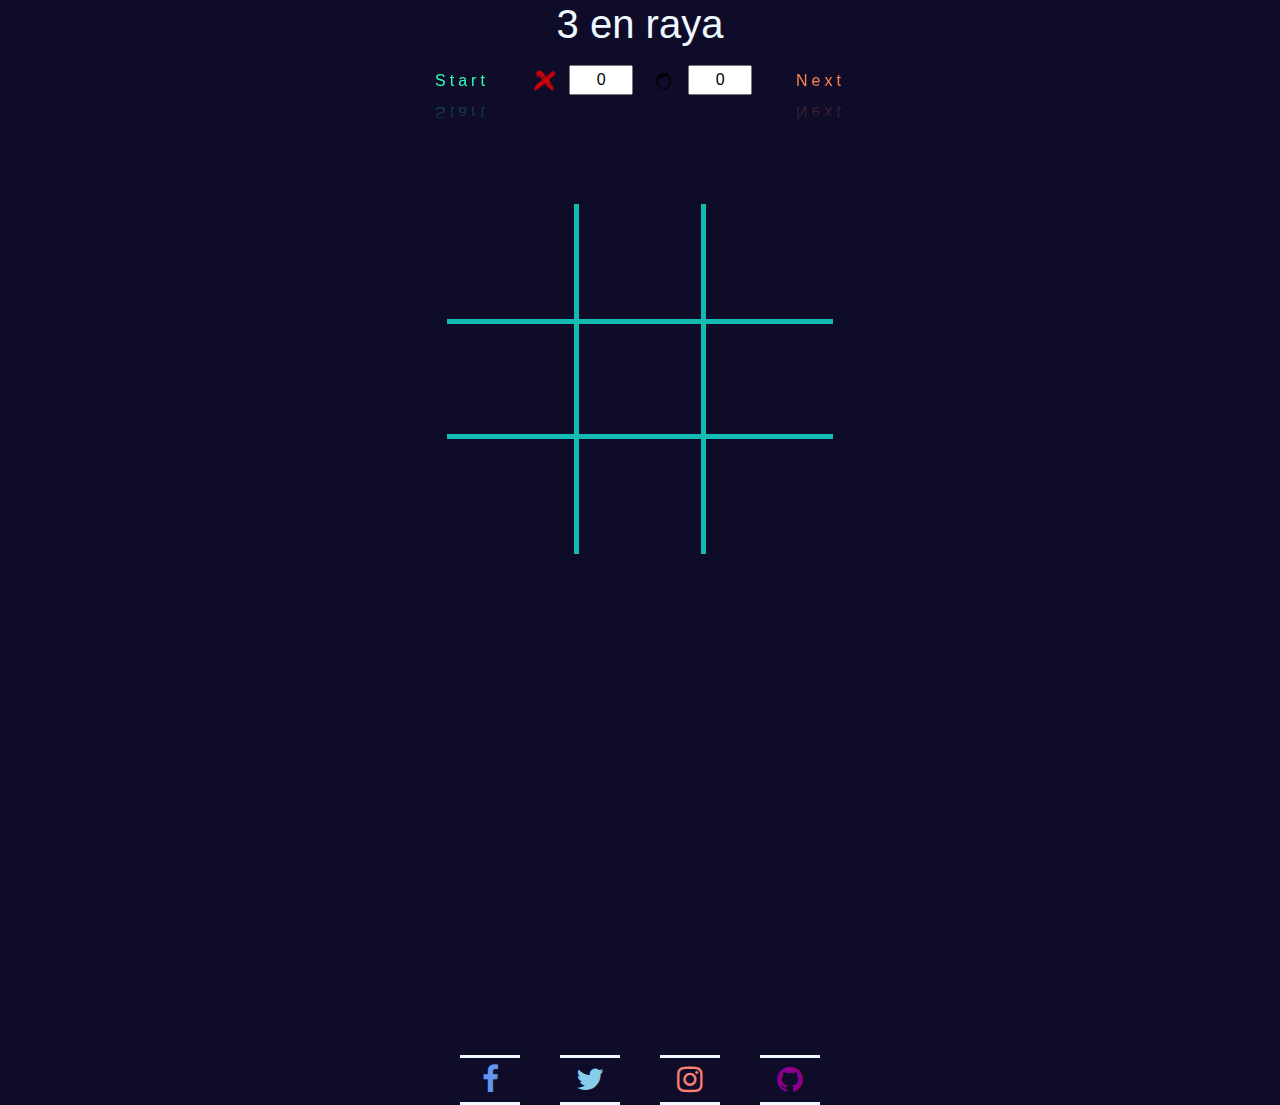
<file: game.html>
<!DOCTYPE html>
<html lang="en">
<head>
    <meta charset="UTF-8">
    <meta name="viewport" content="width=device-width, initial-scale=1.0">
    <link rel="shortcut icon" href="img/ray.png">
    <title>Game</title>
    <script src="https://ajax.googleapis.com/ajax/libs/jquery/3.4.1/jquery.min.js"></script>
    
    <!-- <script src="https://ajax.googleapis.com/ajax/libs/jquery/3.3.1/jquery.min.js"></script> -->

    <link rel="stylesheet" href="https://stackpath.bootstrapcdn.com/bootstrap/4.4.1/css/bootstrap.min.css" integrity="sha384-Vkoo8x4CGsO3+Hhxv8T/Q5PaXtkKtu6ug5TOeNV6gBiFeWPGFN9MuhOf23Q9Ifjh" crossorigin="anonymous">

    <script src="https://stackpath.bootstrapcdn.com/bootstrap/4.4.1/js/bootstrap.min.js" integrity="sha384-wfSDF2E50Y2D1uUdj0O3uMBJnjuUD4Ih7YwaYd1iqfktj0Uod8GCExl3Og8ifwB6" crossorigin="anonymous"></script>
     <!-- endbootstrap -->
     

    <link rel="stylesheet" href="https://cdnjs.cloudflare.com/ajax/libs/font-awesome/4.7.0/css/font-awesome.min.css">
    <link rel="stylesheet" href="https://fonts.googleapis.com/css?family=Roboto+Slab">
    <link rel="stylesheet" href="css/game.css">
    
   
    
</head>


<body>

          <script type="text/javascript">

            $(document).ready(function(){

                
        function trunc (x, posiciones = 0) {
        var s = x.toString()
        var l = s.length
        var decimalLength = s.indexOf('.') + 1
        var numStr = s.substr(0, decimalLength + posiciones)
        return Number(numStr)

       
       
        var jugador;

        
        var x;
        var y;

        // fila 1
        var th1;
        var th2;
        var th3;

        // fila 2
        var th4;
        var th5;
        var th6;

        // fila 3
        var th7;
        var th8;
        var th9;

        // col 1
        var c1;
        var c4;
        var c7;

        // col 2
        var c2;
        var c5;
        var c8;

        // col 3
        var c3;
        var c6;
        var c9;

        // cross 1
        var cr1;
        var cr5;
        var cr9;

        // cross 2
        var cr3;
        // var cr5;
        var cr7;





        }

        $("#start").click(function() {
          jugador = 1;
          console.log(jugador);
          $("#start").attr("disabled","disabled");
          });


        $("#prox").click(function(){
          empate();
      });

          //  setTimeout(
          function proximo() { 

              
              console.clear();
              jugador = 1;
              console.log(jugador);

              $('.btn-outline-danger').addClass('btn-a');
              $('.btn-outline-danger').attr('src','img/azul4.png');
              $('.btn-outline-danger').attr('disabled',false);
              $('.btn-outline-danger').removeClass('btn-outline-danger');

              $('.btn-outline-light').addClass('btn-a');
              $('.btn-outline-light').attr('src','img/azul4.png');
              $('.btn-outline-light').attr('disabled',false);
              $('.btn-outline-light').removeClass('btn-outline-light');

          };

           function proximo() { 

              
              console.clear();
              jugador = 1;
              console.log(jugador);

              $('.btn-outline-danger').addClass('btn-a');
              $('.btn-outline-danger').attr('src','img/azul4.png');
              $('.btn-outline-danger').attr('disabled',false);
              $('.btn-outline-danger').removeClass('btn-outline-danger');

              $('.btn-outline-light').addClass('btn-a');
              $('.btn-outline-light').attr('src','img/azul4.png');
              $('.btn-outline-light').attr('disabled',false);
              $('.btn-outline-light').removeClass('btn-outline-light');

              

          };
          //  , 3000);

          function empate() { 
              
              console.clear();
              jugador = 1;
              console.log(jugador);

              $('.btn-outline-danger').addClass('btn-a');
              $('.btn-outline-danger').attr('src','img/azul4.png');
              $('.btn-outline-danger').attr('disabled',false);
              $('.btn-outline-danger').removeClass('btn-outline-danger');

              $('.btn-outline-light').addClass('btn-a');
              $('.btn-outline-light').attr('src','img/azul4.png');
              $('.btn-outline-light').attr('disabled',false);
              $('.btn-outline-light').removeClass('btn-outline-light');

              document.getElementById("mensaje").innerHTML = '<div class="alert alert-warning alert-dismissible fade show" role="alert">Nobody <strong>Win!</strong><button type="button" class="close" data-dismiss="alert" aria-label="Close"><span aria-hidden="true">&times;</span></button></div>';

              };



          $("#b1").click(function() {

            if(jugador == 1)
            {
              $("#b1").attr('src','img/x.png');
              $("#b1").addClass('btn-outline-danger');
              $("#b1").attr('disabled','disabled');
              jugador = 2;
              console.log(jugador);
              fila1();
              col1();
              cross1();
            }
            else
            {
              $("#b1").attr('src','img/o.png');
              $("#b1").addClass('btn-outline-light');
              $("#b1").attr('disabled','disabled');
              jugador = 1;
              console.log(jugador);
              fila1();
              col1();
              cross1();
            }

          });

          $("#b2").click(function() {
            
            if(jugador == 1)
            {
              $("#b2").attr('src','img/x.png');
              $("#b2").addClass('btn-outline-danger');
              $("#b2").attr('disabled','disabled');
              jugador = 2;
              console.log(jugador);
              fila1();
              col2();
            }
            else
            {
              $("#b2").attr('src','img/o.png');
              $("#b2").addClass('btn-outline-light');
              $("#b2").attr('disabled','disabled');
              jugador = 1;
              console.log(jugador);
              fila1();
              col2();
            }

          });

          $("#b3").click(function() {
            
            if(jugador == 1)
            {
              $("#b3").attr('src','img/x.png');
              $("#b3").addClass('btn-outline-danger');
              $("#b3").attr('disabled','disabled');
              jugador = 2;
              console.log(jugador);
              fila1();
              col3();
              cross2();
            }
            else
            {
              $("#b3").attr('src','img/o.png');
              $("#b3").addClass('btn-outline-light');
              $("#b3").attr('disabled','disabled');
              jugador = 1;
              console.log(jugador);
              fila1();  
              col3(); 
              cross2();
            }

          });

          $("#b4").click(function() {
            
            if(jugador == 1)
            {
              $("#b4").attr('src','img/x.png');
              $("#b4").addClass('btn-outline-danger');
              $("#b4").attr('disabled','disabled');
              jugador = 2;
              console.log(jugador);
              fila2();
              col1();
            }
            else
            {
              $("#b4").attr('src','img/o.png');
              $("#b4").addClass('btn-outline-light');
              $("#b4").attr('disabled','disabled');
              jugador = 1;
              console.log(jugador);
              fila2();
              col1();
            }

          });

          $("#b5").click(function() {
            
            if(jugador == 1)
            {
              $("#b5").attr('src','img/x.png');
              $("#b5").addClass('btn-outline-danger');
              $("#b5").attr('disabled','disabled');
              jugador = 2;
              console.log(jugador);
              fila2();
              col2();
              cross1();
              cross2();
            }
            else
            {
              $("#b5").attr('src','img/o.png');
              $("#b5").addClass('btn-outline-light');
              $("#b5").attr('disabled','disabled');
              jugador = 1;
              console.log(jugador);
              fila2();
              col2();
              cross1();
              cross2();
            }

          });

          $("#b6").click(function() {
            
            if(jugador == 1)
            {
              $("#b6").attr('src','img/x.png');
              $("#b6").addClass('btn-outline-danger');
              $("#b6").attr('disabled','disabled');
              jugador = 2;
              console.log(jugador);
              fila2();
              col3();
            }
            else
            {
              $("#b6").attr('src','img/o.png');
              $("#b6").addClass('btn-outline-light');
              $("#b6").attr('disabled','disabled');
              jugador = 1;
              console.log(jugador);
              fila2();
              col3();
            }

          });

          $("#b7").click(function() {
            
            if(jugador == 1)
            {
              $("#b7").attr('src','img/x.png');
              $("#b7").addClass('btn-outline-danger');
              $("#b7").attr('disabled','disabled');
              jugador = 2;
              console.log(jugador);
              fila3();
              col1();
              cross2();
            }
            else
            {
              $("#b7").attr('src','img/o.png');
              $("#b7").addClass('btn-outline-light');
              $("#b7").attr('disabled','disabled');
              jugador = 1;
              console.log(jugador);
              fila3();
              col1();
              cross2();
            }

          });

          $("#b8").click(function() {
            
            if(jugador == 1)
            {
              $("#b8").attr('src','img/x.png');
              $("#b8").addClass('btn-outline-danger');
              $("#b8").attr('disabled','disabled');
              jugador = 2;
              console.log(jugador);
              fila3();
              col2();
            }
            else
            {
              $("#b8").attr('src','img/o.png');
              $("#b8").addClass('btn-outline-light');
              $("#b8").attr('disabled','disabled');
              jugador = 1;
              console.log(jugador);
              fila3();
              col2();
            }

          });

          $("#b9").click(function() {
            
            if(jugador == 1)
            {
              $("#b9").attr('src','img/x.png');
              $("#b9").addClass('btn-outline-danger');
              $("#b9").attr('disabled','disabled');
              jugador = 2;
              console.log(jugador);
              fila3();
              col3();
              cross1();
            }
            else
            {
              $("#b9").attr('src','img/o.png');
              $("#b9").addClass('btn-outline-light');
              $("#b9").attr('disabled','disabled');
              jugador = 1;
              console.log(jugador);
              fila3();
              col3();
              cross1();
            }

          });


          function fila1(){

            var score1;
            score1 = parseInt($('#scorej1').val());

            var score2;
            score2 = parseInt($('#scorej2').val());

            
            if($("#b1").hasClass('btn-outline-danger') 
            && $("#b2").hasClass('btn-outline-danger') 
            && $("#b3").hasClass('btn-outline-danger'))
            {
              score1 = score1 +1;
              $("#scorej1").val(score1);
              jugador = 1;
              document.getElementById("mensaje").innerHTML = '<div class="alert alert-warning alert-dismissible fade show" role="alert">Player One <strong>Win!</strong><button type="button" class="close" data-dismiss="alert" aria-label="Close"><span aria-hidden="true">&times;</span></button></div>';
              proximo();
              win();
              
            }

           else if($("#b1").hasClass('btn-outline-light') 
            && $("#b2").hasClass('btn-outline-light') 
            && $("#b3").hasClass('btn-outline-light'))
            {
              score2 = score2 + 1;
              $("#scorej2").val(score2);
              jugador = 1;
              document.getElementById("mensaje").innerHTML = '<div class="alert alert-warning alert-dismissible fade show" role="alert">Player Two <strong>Win!</strong><button type="button" class="close" data-dismiss="alert" aria-label="Close"><span aria-hidden="true">&times;</span></button></div>';
              proximo();
              win();
            }

          }

          function fila2(){
          
            var score1;
            score1 = parseInt($('#scorej1').val());

            var score2;
            score2 = parseInt($('#scorej2').val());

          
          if($("#b4").hasClass('btn-outline-danger') 
          && $("#b5").hasClass('btn-outline-danger') 
          && $("#b6").hasClass('btn-outline-danger'))
          {
            score1 = score1 +1;
              $("#scorej1").val(score1);
              jugador = 1;
              document.getElementById("mensaje").innerHTML = '<div class="alert alert-warning alert-dismissible fade show" role="alert">Player One <strong>Win!</strong><button type="button" class="close" data-dismiss="alert" aria-label="Close"><span aria-hidden="true">&times;</span></button></div>';
              proximo();
              win();
          }
          else if($("#b4").hasClass('btn-outline-light') 
          && $("#b5").hasClass('btn-outline-light') 
          && $("#b6").hasClass('btn-outline-light'))
          {
            score2 = score2 + 1;
              $("#scorej2").val(score2);
              jugador = 1;
              document.getElementById("mensaje").innerHTML = '<div class="alert alert-warning alert-dismissible fade show" role="alert">Player Two <strong>Win!</strong><button type="button" class="close" data-dismiss="alert" aria-label="Close"><span aria-hidden="true">&times;</span></button></div>';
              proximo();
              win();
          }

        }

        function fila3(){
          
          var score1;
            score1 = parseInt($('#scorej1').val());

            var score2;
            score2 = parseInt($('#scorej2').val());

          
          if($("#b7").hasClass('btn-outline-danger') 
          && $("#b8").hasClass('btn-outline-danger') 
          && $("#b9").hasClass('btn-outline-danger'))
          {
            score1 = score1 +1;
              $("#scorej1").val(score1);
              jugador = 1;
              document.getElementById("mensaje").innerHTML = '<div class="alert alert-warning alert-dismissible fade show" role="alert">Player One <strong>Win!</strong><button type="button" class="close" data-dismiss="alert" aria-label="Close"><span aria-hidden="true">&times;</span></button></div>';
              proximo();
              win();
 
          }
          else if($("#b7").hasClass('btn-outline-light') 
          && $("#b8").hasClass('btn-outline-light') 
          && $("#b9").hasClass('btn-outline-light'))
          {
            score2 = score2 + 1;
              $("#scorej2").val(score2);
              jugador = 1;
              document.getElementById("mensaje").innerHTML = '<div class="alert alert-warning alert-dismissible fade show" role="alert">Player Two <strong>Win!</strong><button type="button" class="close" data-dismiss="alert" aria-label="Close"><span aria-hidden="true">&times;</span></button></div>';
              proximo();
              win();
          }

        }

        function col1(){
          
          var score1;
            score1 = parseInt($('#scorej1').val());

            var score2;
            score2 = parseInt($('#scorej2').val());
          
          if($("#b1").hasClass('btn-outline-danger') 
          && $("#b4").hasClass('btn-outline-danger') 
          && $("#b7").hasClass('btn-outline-danger'))
          {
            score1 = score1 +1;
              $("#scorej1").val(score1);
              jugador = 1;
              document.getElementById("mensaje").innerHTML = '<div class="alert alert-warning alert-dismissible fade show" role="alert">Player One <strong>Win!</strong><button type="button" class="close" data-dismiss="alert" aria-label="Close"><span aria-hidden="true">&times;</span></button></div>';
              proximo();
              win();
          }
          else if($("#b1").hasClass('btn-outline-light') 
          && $("#b4").hasClass('btn-outline-light') 
          && $("#b7").hasClass('btn-outline-light'))
          {
            score2 = score2 + 1;
              $("#scorej2").val(score2);
              jugador = 1;
              document.getElementById("mensaje").innerHTML = '<div class="alert alert-warning alert-dismissible fade show" role="alert">Player Two <strong>Win!</strong><button type="button" class="close" data-dismiss="alert" aria-label="Close"><span aria-hidden="true">&times;</span></button></div>';
              proximo();
              win();
          }

        }

        function col2(){
          
          var score1;
            score1 = parseInt($('#scorej1').val());

            var score2;
            score2 = parseInt($('#scorej2').val());
          
          if($("#b2").hasClass('btn-outline-danger') 
          && $("#b5").hasClass('btn-outline-danger') 
          && $("#b8").hasClass('btn-outline-danger'))
          {
            score1 = score1 +1;
              $("#scorej1").val(score1);
              jugador = 1;
              document.getElementById("mensaje").innerHTML = '<div class="alert alert-warning alert-dismissible fade show" role="alert">Player One <strong>Win!</strong><button type="button" class="close" data-dismiss="alert" aria-label="Close"><span aria-hidden="true">&times;</span></button></div>';
              proximo();
              win();
          }
          else if($("#b2").hasClass('btn-outline-light') 
          && $("#b5").hasClass('btn-outline-light') 
          && $("#b8").hasClass('btn-outline-light'))
          {
            score2 = score2 + 1;
              $("#scorej2").val(score2);
              jugador = 1;
              document.getElementById("mensaje").innerHTML = '<div class="alert alert-warning alert-dismissible fade show" role="alert">Player Two <strong>Win!</strong><button type="button" class="close" data-dismiss="alert" aria-label="Close"><span aria-hidden="true">&times;</span></button></div>';
              proximo();
              win();
          }

        }

        function col3(){
          
          var score1;
            score1 = parseInt($('#scorej1').val());

            var score2;
            score2 = parseInt($('#scorej2').val());

          if($("#b3").hasClass('btn-outline-danger') 
          && $("#b6").hasClass('btn-outline-danger') 
          && $("#b9").hasClass('btn-outline-danger'))
          {
            score1 = score1 +1;
              $("#scorej1").val(score1);
              jugador = 1;
              document.getElementById("mensaje").innerHTML = '<div class="alert alert-warning alert-dismissible fade show" role="alert">Player One <strong>Win!</strong><button type="button" class="close" data-dismiss="alert" aria-label="Close"><span aria-hidden="true">&times;</span></button></div>';
              proximo();
              win();
          }
          else if($("#b3").hasClass('btn-outline-light') 
          && $("#b6").hasClass('btn-outline-light') 
          && $("#b9").hasClass('btn-outline-light'))
          {
            score2 = score2 + 1;
              $("#scorej2").val(score2);
              jugador = 1;
              document.getElementById("mensaje").innerHTML = '<div class="alert alert-warning alert-dismissible fade show" role="alert">Player Two <strong>Win!</strong><button type="button" class="close" data-dismiss="alert" aria-label="Close"><span aria-hidden="true">&times;</span></button></div>';
              proximo();
              win();
          }

        }

        function cross1(){
          
          var score1;
            score1 = parseInt($('#scorej1').val());

            var score2;
            score2 = parseInt($('#scorej2').val());
          
          if($("#b1").hasClass('btn-outline-danger') 
          && $("#b5").hasClass('btn-outline-danger') 
          && $("#b9").hasClass('btn-outline-danger'))
          {
            score1 = score1 +1;
              $("#scorej1").val(score1);
              jugador = 1;
              document.getElementById("mensaje").innerHTML = '<div class="alert alert-warning alert-dismissible fade show" role="alert">Player One <strong>Win!</strong><button type="button" class="close" data-dismiss="alert" aria-label="Close"><span aria-hidden="true">&times;</span></button></div>';
              proximo();
              win();
          }
          else if($("#b1").hasClass('btn-outline-light') 
          && $("#b5").hasClass('btn-outline-light') 
          && $("#b9").hasClass('btn-outline-light'))
          {
            score2 = score2 + 1;
              $("#scorej2").val(score2);
              jugador = 1;
              document.getElementById("mensaje").innerHTML = '<div class="alert alert-warning alert-dismissible fade show" role="alert">Player Two <strong>Win!</strong><button type="button" class="close" data-dismiss="alert" aria-label="Close"><span aria-hidden="true">&times;</span></button></div>';
              proximo();
              win();
          }

        }

        function cross2(){
          
          var score1;
            score1 = parseInt($('#scorej1').val());

            var score2;
            score2 = parseInt($('#scorej2').val());
          
          if($("#b3").hasClass('btn-outline-danger') 
          && $("#b5").hasClass('btn-outline-danger') 
          && $("#b7").hasClass('btn-outline-danger'))
          {
            score1 = score1 +1;
              $("#scorej1").val(score1);
              jugador = 1;
              document.getElementById("mensaje").innerHTML = '<div class="alert alert-warning alert-dismissible fade show" role="alert">Player One <strong>Win!</strong><button type="button" class="close" data-dismiss="alert" aria-label="Close"><span aria-hidden="true">&times;</span></button></div>';
              proximo ();
              win();
          }
          else if($("#b3").hasClass('btn-outline-light') 
          && $("#b5").hasClass('btn-outline-light') 
          && $("#b7").hasClass('btn-outline-light'))
          {
            score2 = score2 + 1;
              $("#scorej2").val(score2);
              jugador = 1;
              document.getElementById("mensaje").innerHTML = '<div class="alert alert-warning alert-dismissible fade show" role="alert">Player Two <strong>Win!</strong><button type="button" class="close" data-dismiss="alert" aria-label="Close"><span aria-hidden="true">&times;</span></button></div>';
              proximo();
              win();
          }

        }

        function win(){

          var score1;
            score1 = parseInt($('#scorej1').val());

            var score2;
            score2 = parseInt($('#scorej2').val());

          if(score1 == 5)
          {
            document.getElementById("mensaje").innerHTML = '<div class="alert alert-warning alert-dismissible fade show" role="alert">Player One <strong>won the game!</strong><button type="button" class="close" data-dismiss="alert" aria-label="Close"><span aria-hidden="true">&times;</span></button></div>';
            var scorej1 =  document.getElementById('scorej1');
            scorej1.className = "win";
            setTimeout('document.location.reload()',1000);
          }
          else if(score2 == 5)
          {
            document.getElementById("mensaje").innerHTML = '<div class="alert alert-warning alert-dismissible fade show" role="alert">Player Two <strong>won the game!</strong><button type="button" class="close" data-dismiss="alert" aria-label="Close"><span aria-hidden="true">&times;</span></button></div>';
            var scorej1 =  document.getElementById('scorej2');
            scorej1.className = "win";
            setTimeout('document.location.reload()',1000);
          }

        }

          
        });

        </script>

    <div class="panel-heading" align="center">

        <h1>3 en raya</h1> 

        <button class="btn" id="start">
          <span></span>
          <span></span>
          <span></span>
          <span></span>
           Start
        </button>

        &nbsp;&nbsp;

        <label id="x"><img src='img/x.png'></label>
        &nbsp;
        <input type="text" style="width: 5%; text-align:center;" name="scorej1" id="scorej1" value="0" readonly>

        &nbsp;&nbsp;
        
        <label id="y"><img src='img/o.png'></label>
        &nbsp;
        <input type="text" style="width: 5%; text-align:center;" name="scorej2" id="scorej2" value="0" readonly>

        &nbsp;&nbsp;
        <button class="btn" id="prox">
          <span></span>
          <span></span>
          <span></span>
          <span></span>
          Next
        </button>
        
        <div id="mensaje"></div>
        <div id="mensaje2"></div>
       
 

    </div>

    <div class="gato">

      <table>
          <tbody>
         <tr>
            <th id="i1">
            <input id="b1" type="image" class="btn a" src="img/azul4.png" alt="">
            </th>
            <th id="i2">
              <input id="b2" type="image" class="btn a" src="img/azul4.png" alt="">
            </th>
            <th id="i3">
              <input id="b3" type="image" class="btn a" src="img/azul4.png" alt="">
            </th>
        </tr>
            <tr>
                <th id="i4">
                  <input id="b4" type="image" class="btn a" src="img/azul4.png" alt="">
                </th>
                <th id="i5">
                  <input id="b5" type="image" class="btn a" src="img/azul4.png" alt="">
                </th>
                <th id="i6">
                  <input id="b6" type="image" class="btn a" src="img/azul4.png" alt=""> 
                </th>
            </tr>
                <tr>
                    <th id="i7">
                      <input id="b7" type="image" class="btn a" src="img/azul4.png" alt="">
                    </th>
                    <th id="i8">
                      <input id="b8" type="image" class="btn a" src="img/azul4.png" alt="">
                    </th>
                    <th id="i9">
                      <input id="b9" type="image" class="btn a" src="img/azul4.png" alt="">
                    </th>
                </tr>
            </tbody>
       </table>
      
      

    </div> 



       <div class="links">

    <ul>
        <li>
          <a class="facebook" href="#">
            <span></span>
            <span></span>
            <span></span>
            <span></span>
            <i class="fa fa-facebook" aria-hidden="true"></i>
          </a>
        </li>
        <li>
          <a class="twitter" href="#">
            <span></span>
            <span></span>
            <span></span>
            <span></span>
            <i class="fa fa-twitter" aria-hidden="true"></i>
          </a>
        </li>
        <li>
          <a class="instagram" href="#">
            <span></span>
            <span></span>
            <span></span>
            <span></span>
            <i class="fa fa-instagram" aria-hidden="true"></i>
          </a>
        </li>
        <li>
          <a class="github" href="#">
            <span></span>
            <span></span>
            <span></span>
            <span></span>
            <i class="fa fa-github" aria-hidden="true"></i>
          </a>
        </li>
      </ul>

    </div>
    
  </body>
</html>
</file>
<file: css/game.css>
body {

  /* display: flex;
  justify-content: center; */

  background: #0f0c29;  /* fallback for old browsers */


}

/* social links */

.fa-facebook
{
  color:cornflowerblue;
}

.fa-instagram
{
  color:salmon;
}

.fa-twitter
{
  color: skyblue;
}

.fa-youtube
{
color: red;
}

.fa-whatsapp
{
  color:springgreen;
}

.fa-github
{
  color:darkmagenta;
}



ul {
  position:absolute;
  top:120%;
  left:50%;
  transform:translate(-50%,-50%);
  margin:0;
  padding:0;
  display:flex;
}
ul li {
  list-style:none;
}
ul li a {
  display:block;
  position:relative;
  width:50px;
  height:50px;
  line-height:50px;
  font-size:30px;
  text-align:center;
  text-decoration:none;
  color:aliceblue;
  margin: 0 20px;
  transition:.5s;
}
ul li a span {
  position:absolute;
  transition: transform .5s;
}
ul li a span:nth-child(1),
ul li a span:nth-child(3){
  width:100%;
  height:3px;
  background:aliceblue;
}
ul li a span:nth-child(1) {
  top:0;
  left:0;
  transform-origin: right;
}
ul li a:hover span:nth-child(1) {
  transform: scaleX(0);
  transform-origin: left;
  transition:transform .5s;
}

ul li a span:nth-child(3) {
  bottom:0;
  left:0;
  transform-origin: left;
}
ul li a:hover span:nth-child(3) {
  transform: scaleX(0);
  transform-origin: right;
  transition:transform .5s;
}

ul li a span:nth-child(2),
ul li a span:nth-child(4){
  width:3px;
  height:100%;
  background:azure;
}
ul li a span:nth-child(2) {
  top:0;
  left:0;
  transform:scale(0);
  transform-origin: bottom;
}
ul li a:hover span:nth-child(2) {
  transform: scale(1);
  transform-origin: top;
  transition:transform .5s;
}
ul li a span:nth-child(4) {
  top:0;
  right:0;
  transform:scale(0);
  transform-origin: top;
}
ul li a:hover span:nth-child(4) {
  transform: scale(1);
  transform-origin: bottom;
  transition:transform .5s;
}

.facebook:hover {
  color: #3b5998;
}
.facebook:hover span { 
  background: #3b5998;
}
.twitter:hover {
  color:skyblue;
}
.twitter:hover span { 
  background:skyblue;
}
.instagram:hover {
  color: salmon;
}
.instagram:hover span { 
  background: salmon;
}
.github:hover {
  color: darkmagenta;
}
.github:hover span { 
  background: darkmagenta;
}
ul li a .twitter {
  color: #1da1f2;
}
ul li a:hover:nth-child(3) {
  color: #c32aa3;
}
ul li a:hover:nth-child(4) {
  color: #dd4b39;
}


#start{
  visibility:visible;
}

.facebook,.twitter,.instagram,.github{
  width: 60px;
}
@supports(object-fit: cover){
  #b1,.a{
    height: 50px;
    object-fit: cover;
    object-position: center center;
  }
}

@supports(object-fit: cover){
  img{
    height: 1.5rem;
    object-fit: cover;
    object-position: center center;
  }
}

/* end img */


/* table */



table {
  width: 30%;
  margin: 0 auto;
  margin-top: 3em;
  border-collapse: collapse; 
  color: whitesmoke;
}

th { 
  padding: 30px;
  border: 5px solid rgb(20, 187, 179);
  border-spacing: 0;
}

th:first-of-type {
  border-left-color: transparent;
  border-top-color: transparent;
}
th:nth-of-type(2) {
  border-top-color: transparent;
}
th:nth-of-type(3) {
  border-right-color: transparent;
  border-top-color: transparent;
}
tr:nth-of-type(3) th {
  border-bottom-color: transparent;
}


/*end  table */

h1{
  color: aliceblue;
}

.alert-warning{
  width: 250px;
  height: 50px;
}

#mensaje2, .alert-warning{
  width: 280px;
  height: 50px;
}

/* button  #start*/
#start{
	color: #33FFB3;
	display: inline-block;
	font-size: 1rem;
	letter-spacing: 4px;
	margin: 10px 20px;
	padding: 2px 5px;
	position: relative;
	overflow: hidden;
	text-decoration: none;
	/* text-transform: uppercase; */
	transition: 0.5s;
  -webkit-box-reflect: below 1px linear-gradient(transparent, #0005);
  
}

#start:nth-child(1){
	filter: hue-rotate(290deg);
}



#start:hover{
	background: #33FFB3;
	box-shadow: 0 0 5px #33FFB3, 0 0 25px#33FFB3, 0 0 50px #33FFB3, 0 0 200px #33FFB3;
	color: aliceblue;
}

#start span{
	display: block;
	position: absolute;
}

#start span:nth-child(1){
	animation: animate1 1s linear infinite;
	background: linear-gradient(90deg, transparent, #33FFB3);
	height: 2px;
	left: -100%;
	top: 0;
	width: 100%;
}

@keyframes animate1{
	0%{
		left: -100%;
	}
	50%, 100%{
		left: 100%;	
	}
}

#start span:nth-child(2){
	animation: animate2 1s linear infinite;
	animation-delay: 0.25s;
	background: linear-gradient(180deg, transparent, #33FFB3);
	height: 100%;
	top: -100%;
	right: 0;
	width: 2px;
}

@keyframes animate2{
	0%{
		top: -100%;
	}
	50%, 100%{
		top: 100%;	
	}
}

#start span:nth-child(3){
	animation: animate3 1s linear infinite;
	animation-delay: 0.5s;
	background: linear-gradient(270deg, transparent, #33FFB3);
	bottom: 0;
	height: 2px;
	right: -100%;
	width: 100%;
}

@keyframes animate3{
	0%{
		right: -100%;
	}
	50%, 100%{
		right: 100%;	
	}
}

#start span:nth-child(4){
	animation: animate4 1s linear infinite;
	animation-delay: 0.75s;
	background: linear-gradient(360deg, transparent, #33FFB3);
	bottom: -100%;
	height: 100%;
	left: 0;
	width: 2px;
}

@keyframes animate4{
	0%{
		bottom: -100%;
	}
	50%, 100%{
		bottom: 100%;	
	}
}

/* end */

/* button  #prox*/
#prox{
	color: #FF8250 ;
	display: inline-block;
	font-size: 1rem;
	letter-spacing: 4px;
	margin: 10px 20px;
	padding: 2px 5px;
	position: relative;
	overflow: hidden;
	text-decoration: none;
	/* text-transform: uppercase; */
	transition: 0.5s;
	-webkit-box-reflect: below 1px linear-gradient(transparent, #0005);
}

#prox:nth-child(1){
	filter: hue-rotate(290deg);
}



#prox:hover{
	background: #FF8250 ;
	box-shadow: 0 0 5px #FF8250 , 0 0 25px#FF8250 , 0 0 50px #FF8250 , 0 0 200px #FF8250 ;
	color:aliceblue;
}

#prox span{
	display: block;
	position: absolute;
}

#prox span:nth-child(1){
	animation: animate1 1s linear infinite;
	background: linear-gradient(90deg, transparent, #FF8250 );
	height: 2px;
	left: -100%;
	top: 0;
	width: 100%;
}

@keyframes animate1{
	0%{
		left: -100%;
	}
	50%, 100%{
		left: 100%;	
	}
}

#prox span:nth-child(2){
	animation: animate2 1s linear infinite;
	animation-delay: 0.25s;
	background: linear-gradient(180deg, transparent, #FF8250);
	height: 100%;
	top: -100%;
	right: 0;
	width: 2px;
}

@keyframes animate2{
	0%{
		top: -100%;
	}
	50%, 100%{
		top: 100%;	
	}
}

#prox span:nth-child(3){
	animation: animate3 1s linear infinite;
	animation-delay: 0.5s;
	background: linear-gradient(270deg, transparent, #FF8250);
	bottom: 0;
	height: 2px;
	right: -100%;
	width: 100%;
}

@keyframes animate3{
	0%{
		right: -100%;
	}
	50%, 100%{
		right: 100%;	
	}
}

#prox span:nth-child(4){
	animation: animate4 1s linear infinite;
	animation-delay: 0.75s;
	background: linear-gradient(360deg, transparent, #FF8250);
	bottom: -100%;
	height: 100%;
	left: 0;
	width: 2px;
}

@keyframes animate4{
	0%{
		bottom: -100%;
	}
	50%, 100%{
		bottom: 100%;	
	}
}

.win 
{
  background: rgb(51, 255, 245);
  box-shadow: 0 0 5px rgb(51, 255, 245), 0 0 25px rgb(51, 255, 245),
   0 0 50px rgb(51, 255, 245), 0 0 200px rgb(51, 255, 245);
}
</file>
